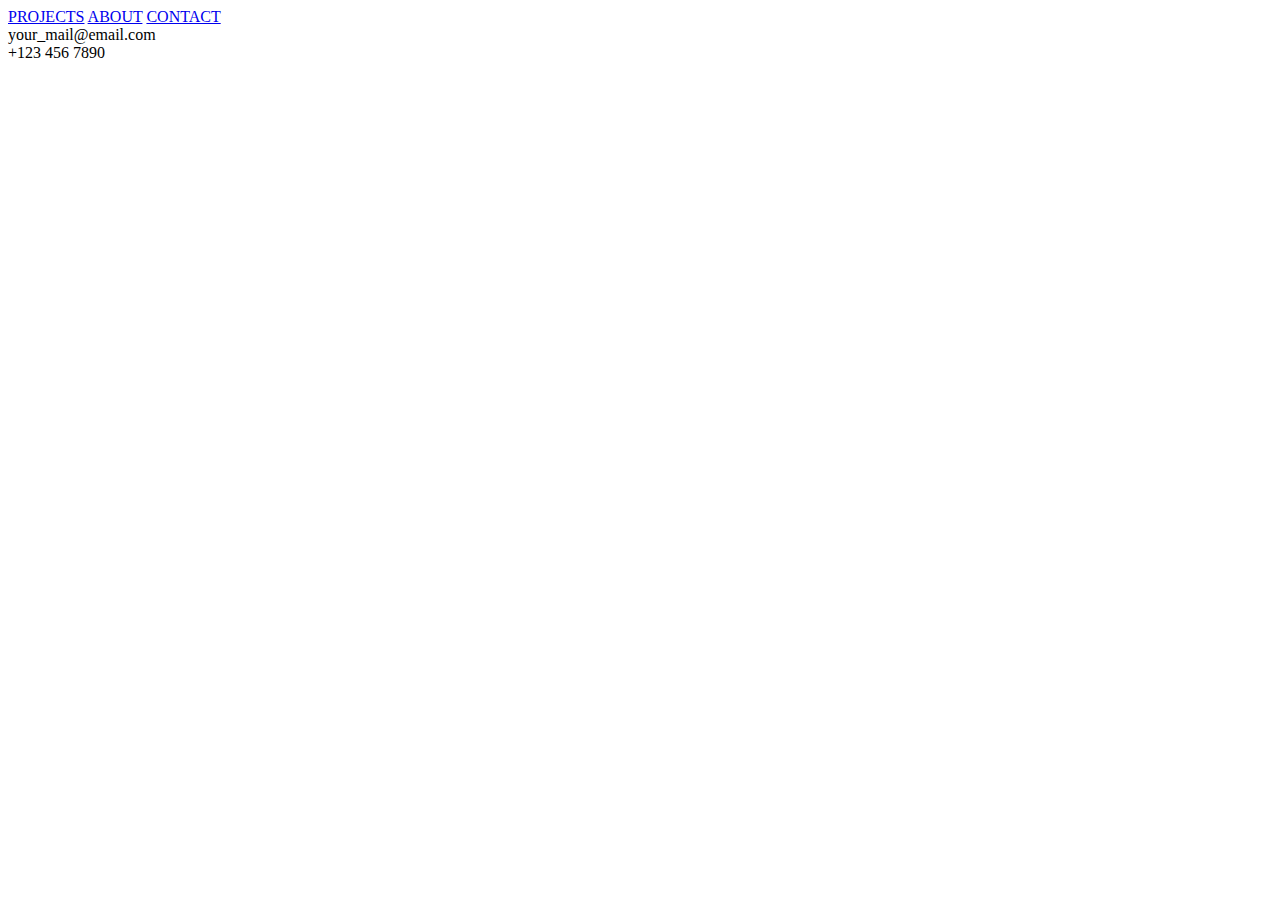
<file: figmaPortfolio/components/footer.html>
<!DOCTYPE html>
<html lang="en">
  <head> </head>
  <body>
    <footer class="footer">
      <section class="footer-section">
        <div class="footer-section-left">
          <div class="footer-nav">
            <a href="../pages/projects.html">PROJECTS</a>
            <a href="../pages/about-me.html">ABOUT</a>
            <a href="../pages/contact.html">CONTACT</a>
          </div>
          <div class="footer-contact">
            <div class="footer-contact-mail">your_mail@email.com</div>
            <div class="footer-contact-number">+123 456 7890</div>
          </div>
        </div>
        <div class="footer-logo">
          <img src="../assets/rpLogoWhite.png" alt="logo" />
        </div>
      </section>
    </footer>
  </body>
</html>
</file>
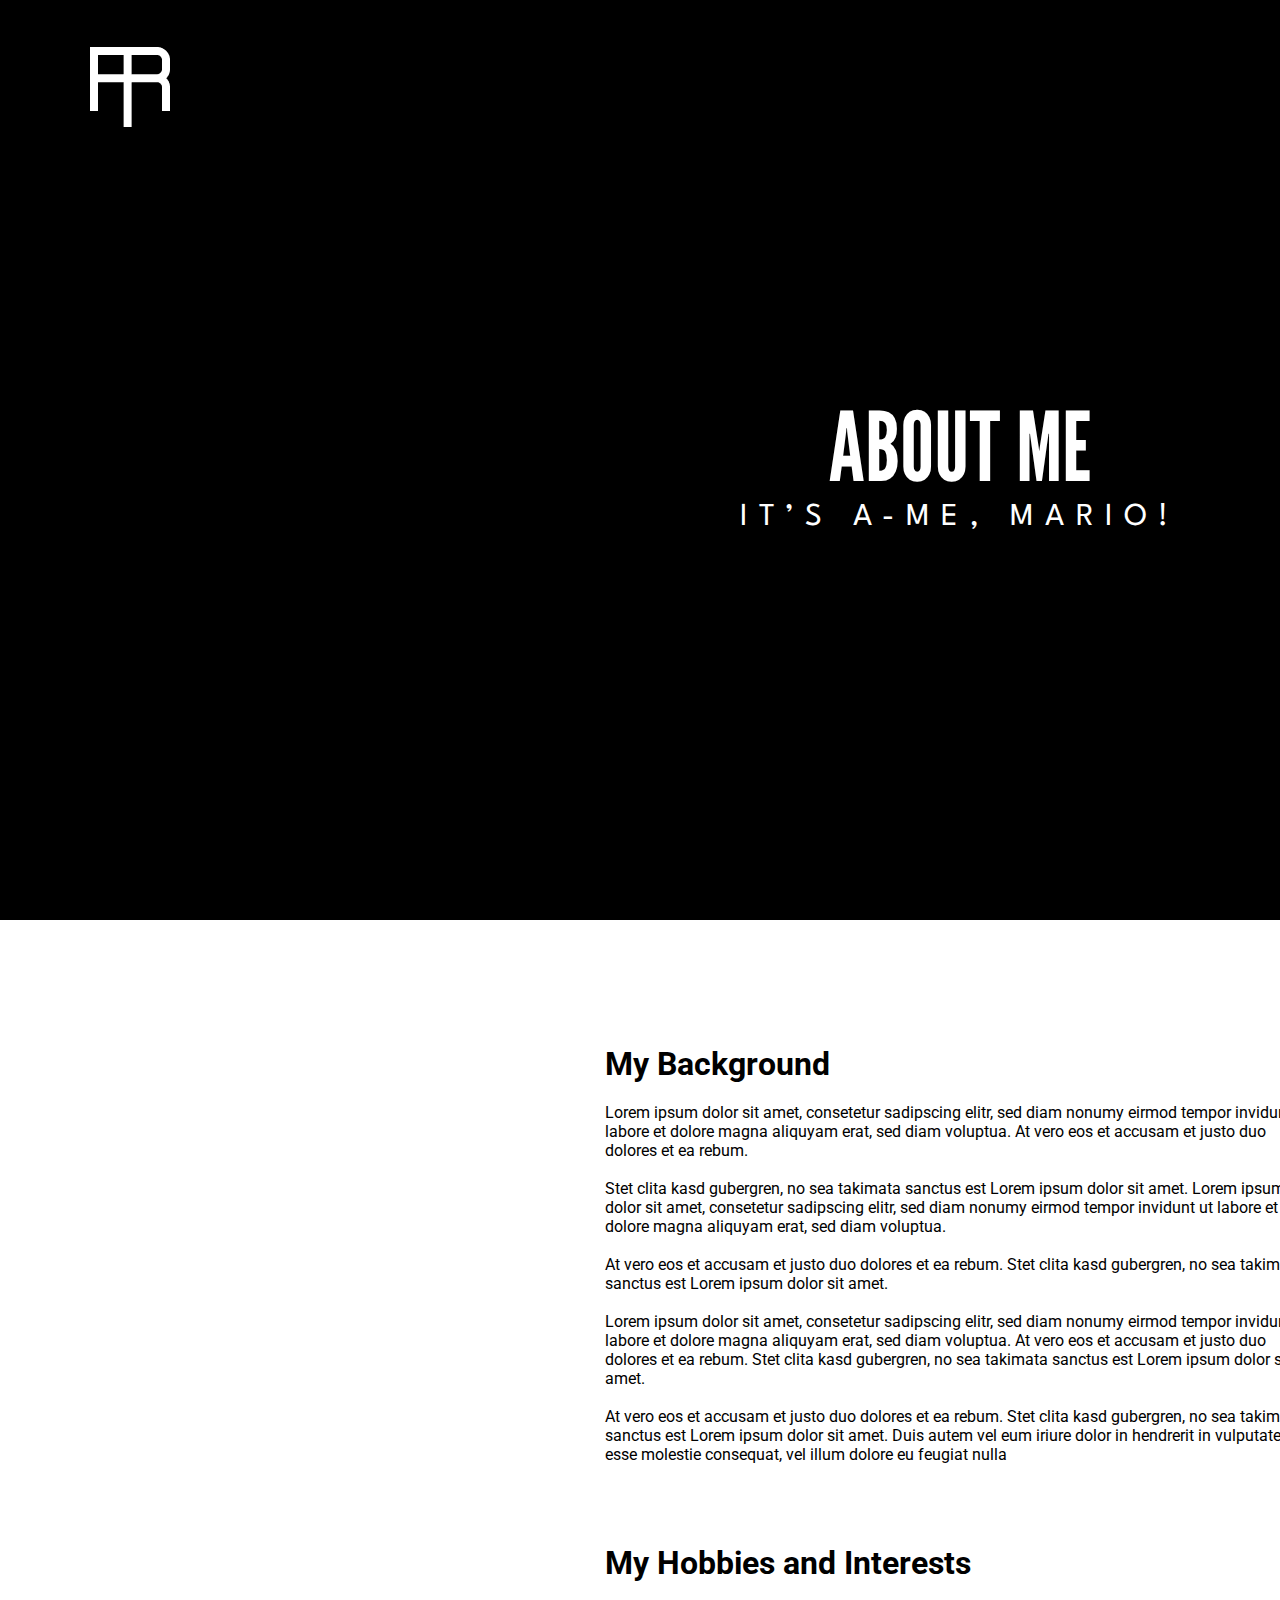
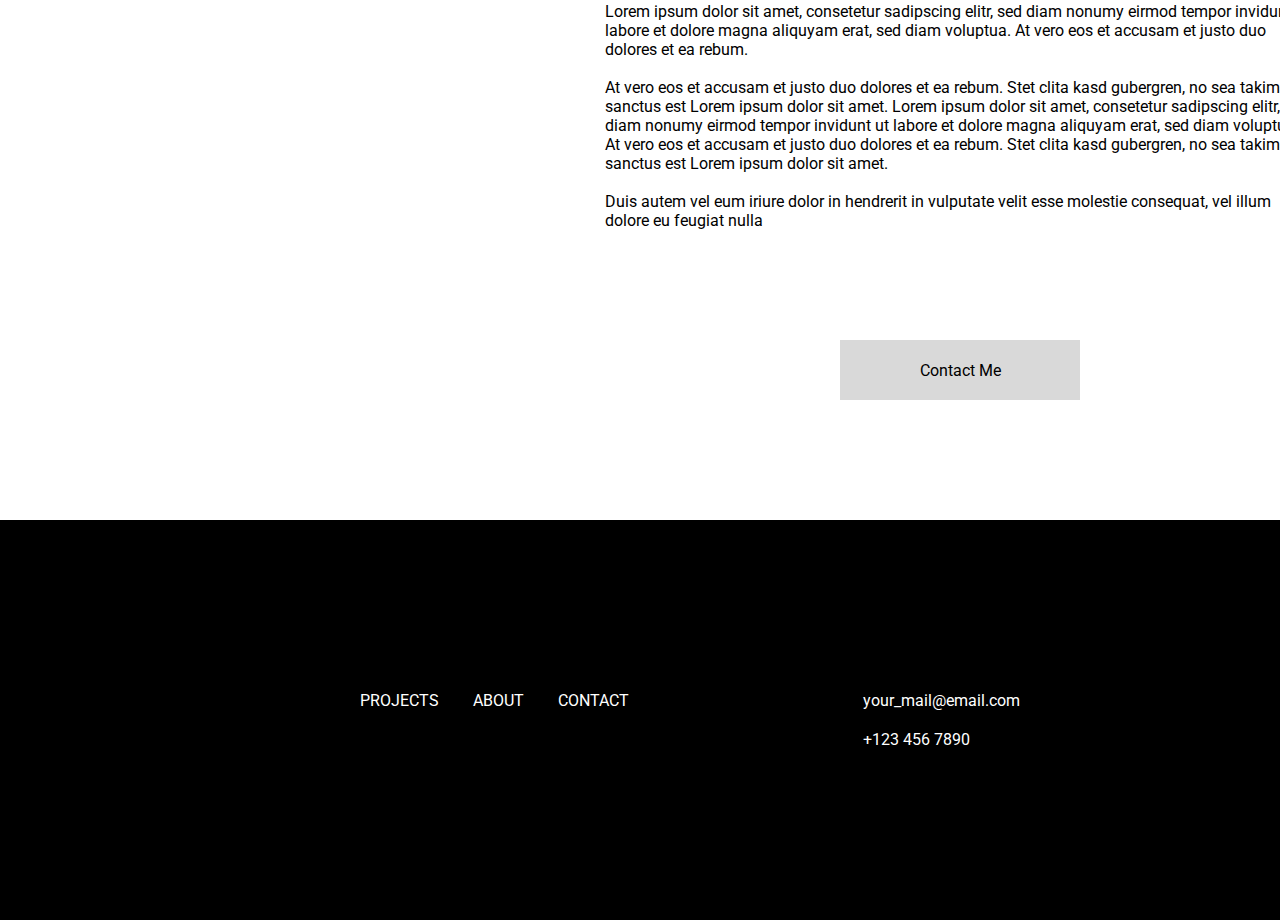
<file: figmaPortfolio/pages/about-me.html>
<!DOCTYPE html>
<html lang="en">
  <head>
    <meta charset="UTF-8" />
    <meta http-equiv="X-UA-Compatible" content="IE=edge" />
    <meta name="viewport" content="width=device-width, initial-scale=1.0" />
    <link rel="stylesheet" href="../style/home/home.css" />
    <link rel="stylesheet" href="../style/about-me/about-me.css" />
    <link rel="stylesheet" href="../style/button/button.css" />
    <title>About-Me</title>
  </head>
  <body>
    <div class="container">
      <div id="navbar-container"></div>
      <header class="home-header">
        <div class="home-text">
          <h1>ABOUT ME</h1>
          <p>IT’S A-ME, MARIO!</p>
        </div>
      </header>
      <section class="section-about-me">
        <div class="section-text-container">
          <div class="text-one">
            <h4>My Background</h4>
            <p>
              Lorem ipsum dolor sit amet, consetetur sadipscing elitr, sed diam
              nonumy eirmod tempor invidunt ut labore et dolore magna aliquyam
              erat, sed diam voluptua. At vero eos et accusam et justo duo
              dolores et ea rebum. <br />
              <br />
              Stet clita kasd gubergren, no sea takimata sanctus est Lorem ipsum
              dolor sit amet. Lorem ipsum dolor sit amet, consetetur sadipscing
              elitr, sed diam nonumy eirmod tempor invidunt ut labore et dolore
              magna aliquyam erat, sed diam voluptua. <br />
              <br />
              At vero eos et accusam et justo duo dolores et ea rebum. Stet
              clita kasd gubergren, no sea takimata sanctus est Lorem ipsum
              dolor sit amet. <br /><br />
              Lorem ipsum dolor sit amet, consetetur sadipscing elitr, sed diam
              nonumy eirmod tempor invidunt ut labore et dolore magna aliquyam
              erat, sed diam voluptua. At vero eos et accusam et justo duo
              dolores et ea rebum. Stet clita kasd gubergren, no sea takimata
              sanctus est Lorem ipsum dolor sit amet. <br /><br />
              At vero eos et accusam et justo duo dolores et ea rebum. Stet
              clita kasd gubergren, no sea takimata sanctus est Lorem ipsum
              dolor sit amet. Duis autem vel eum iriure dolor in hendrerit in
              vulputate velit esse molestie consequat, vel illum dolore eu
              feugiat nulla
            </p>
          </div>
          <div class="text-two">
            <h4>My Hobbies and Interests</h4>
            <p>
              Lorem ipsum dolor sit amet, consetetur sadipscing elitr, sed diam
              nonumy eirmod tempor invidunt ut labore et dolore magna aliquyam
              erat, sed diam voluptua. At vero eos et accusam et justo duo
              dolores et ea rebum. <br /><br />
              At vero eos et accusam et justo duo dolores et ea rebum. Stet
              clita kasd gubergren, no sea takimata sanctus est Lorem ipsum
              dolor sit amet. Lorem ipsum dolor sit amet, consetetur sadipscing
              elitr, sed diam nonumy eirmod tempor invidunt ut labore et dolore
              magna aliquyam erat, sed diam voluptua. At vero eos et accusam et
              justo duo dolores et ea rebum. Stet clita kasd gubergren, no sea
              takimata sanctus est Lorem ipsum dolor sit amet. <br /><br />
              Duis autem vel eum iriure dolor in hendrerit in vulputate velit
              esse molestie consequat, vel illum dolore eu feugiat nulla
            </p>
          </div>
        </div>
        <button><a href="./contact.html">Contact Me</a></button>
      </section>
      <div id="footer-container"></div>
    </div>
    <script>
      // Navbar-Components
      fetch("../components/navbar.html")
        .then((response) => response.text())
        .then((html) => {
          document.getElementById("navbar-container").innerHTML = html;
        });
      // #Navbar-Components

      // Footer-Components
      fetch("../components/footer.html")
        .then((response) => response.text())
        .then((html) => {
          document.getElementById("footer-container").innerHTML = html;
        });
      // #Footer-Components
    </script>
  </body>
</html>
</file>
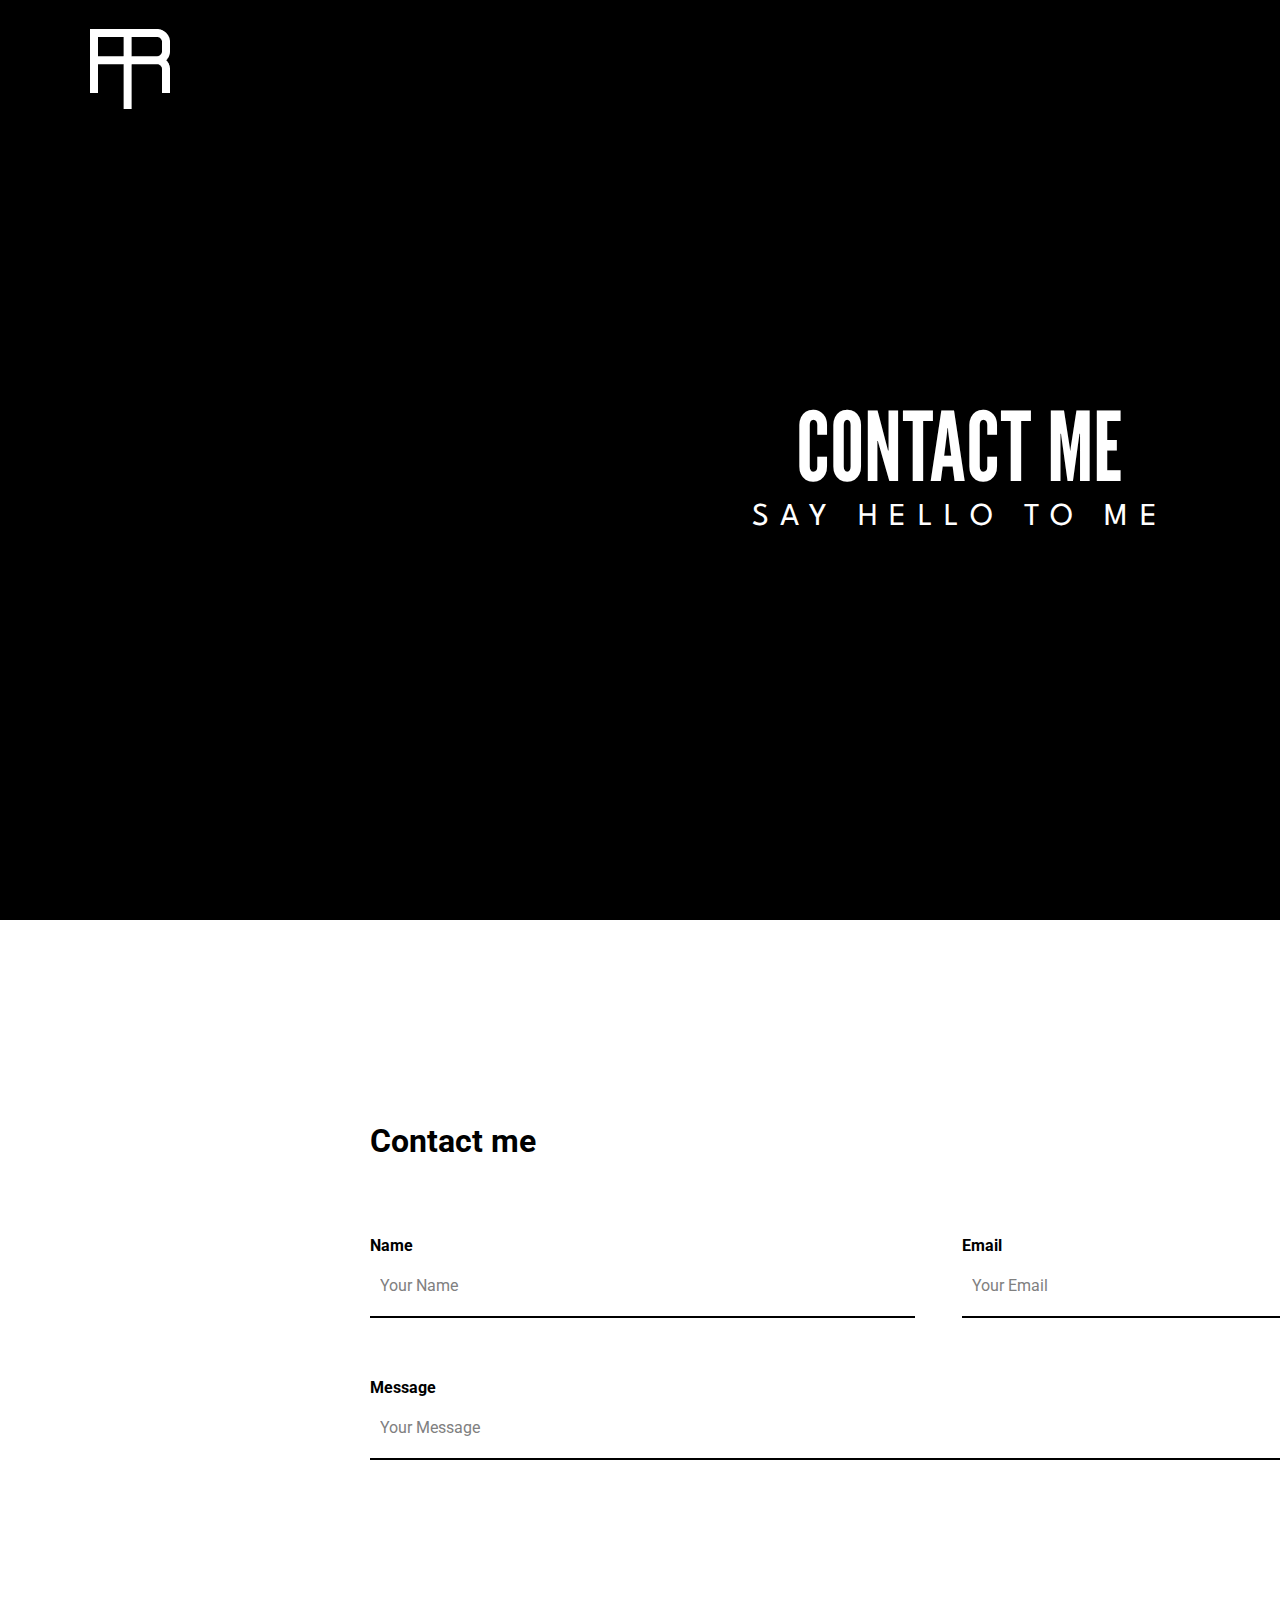
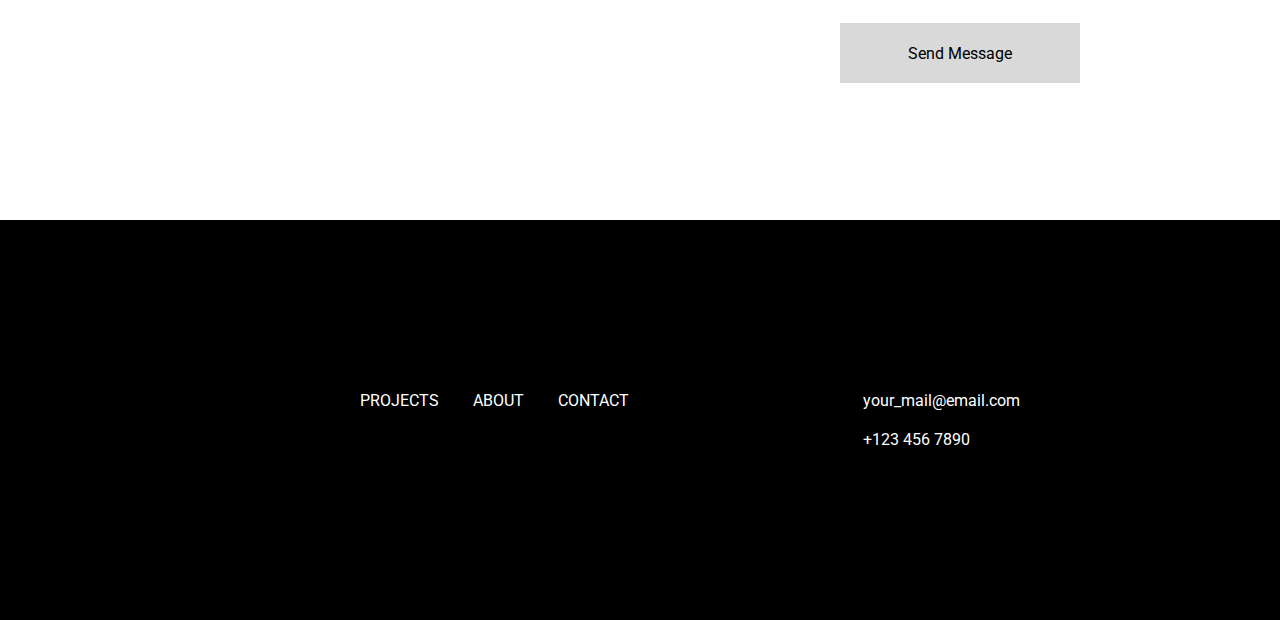
<file: figmaPortfolio/pages/contact.html>
<!DOCTYPE html>
<html lang="en">
  <head>
    <meta charset="UTF-8" />
    <meta http-equiv="X-UA-Compatible" content="IE=edge" />
    <meta name="viewport" content="width=device-width, initial-scale=1.0" />
    <link rel="stylesheet" href="../style/home/home.css" />
    <link rel="stylesheet" href="../style/contact/contact.css" />
    <link rel="stylesheet" href="../style/button/button.css" />
    <title>Contact</title>
  </head>
  <body>
    <div class="container">
      <div id="navbar-container"></div>
      <header class="home-header">
        <div class="home-text">
          <h1>CONTACT ME</h1>
          <p>SAY HELLO TO ME</p>
        </div>
      </header>

      <section class="section-contact">
        <div class="contact-container">
          <h1>Contact me</h1>
          <form class="contact-form">
            <div class="name-mail-container">
              <div class="name-input">
                <label>Name</label>
                <input type="text" placeholder="Your Name" />
              </div>
              <div class="mail-input">
                <label>Email</label>
                <input type="text" placeholder="Your Email" />
              </div>
            </div>
            <div class="message-container">
              <label>Message</label>
              <input type="text" placeholder="Your Message" />
            </div>
          </form>
        </div>
        <button><a href="#">Send Message</a></button>
      </section>

      <div id="footer-container"></div>
    </div>
    <script>
      // Navbar-Components
      fetch("../components/navbar.html")
        .then((response) => response.text())
        .then((html) => {
          document.getElementById("navbar-container").innerHTML = html;
        });
      // #Navbar-Components

      // Footer-Components
      fetch("../components/footer.html")
        .then((response) => response.text())
        .then((html) => {
          document.getElementById("footer-container").innerHTML = html;
        });
      // #Footer-Components
    </script>
  </body>
</html>
</file>
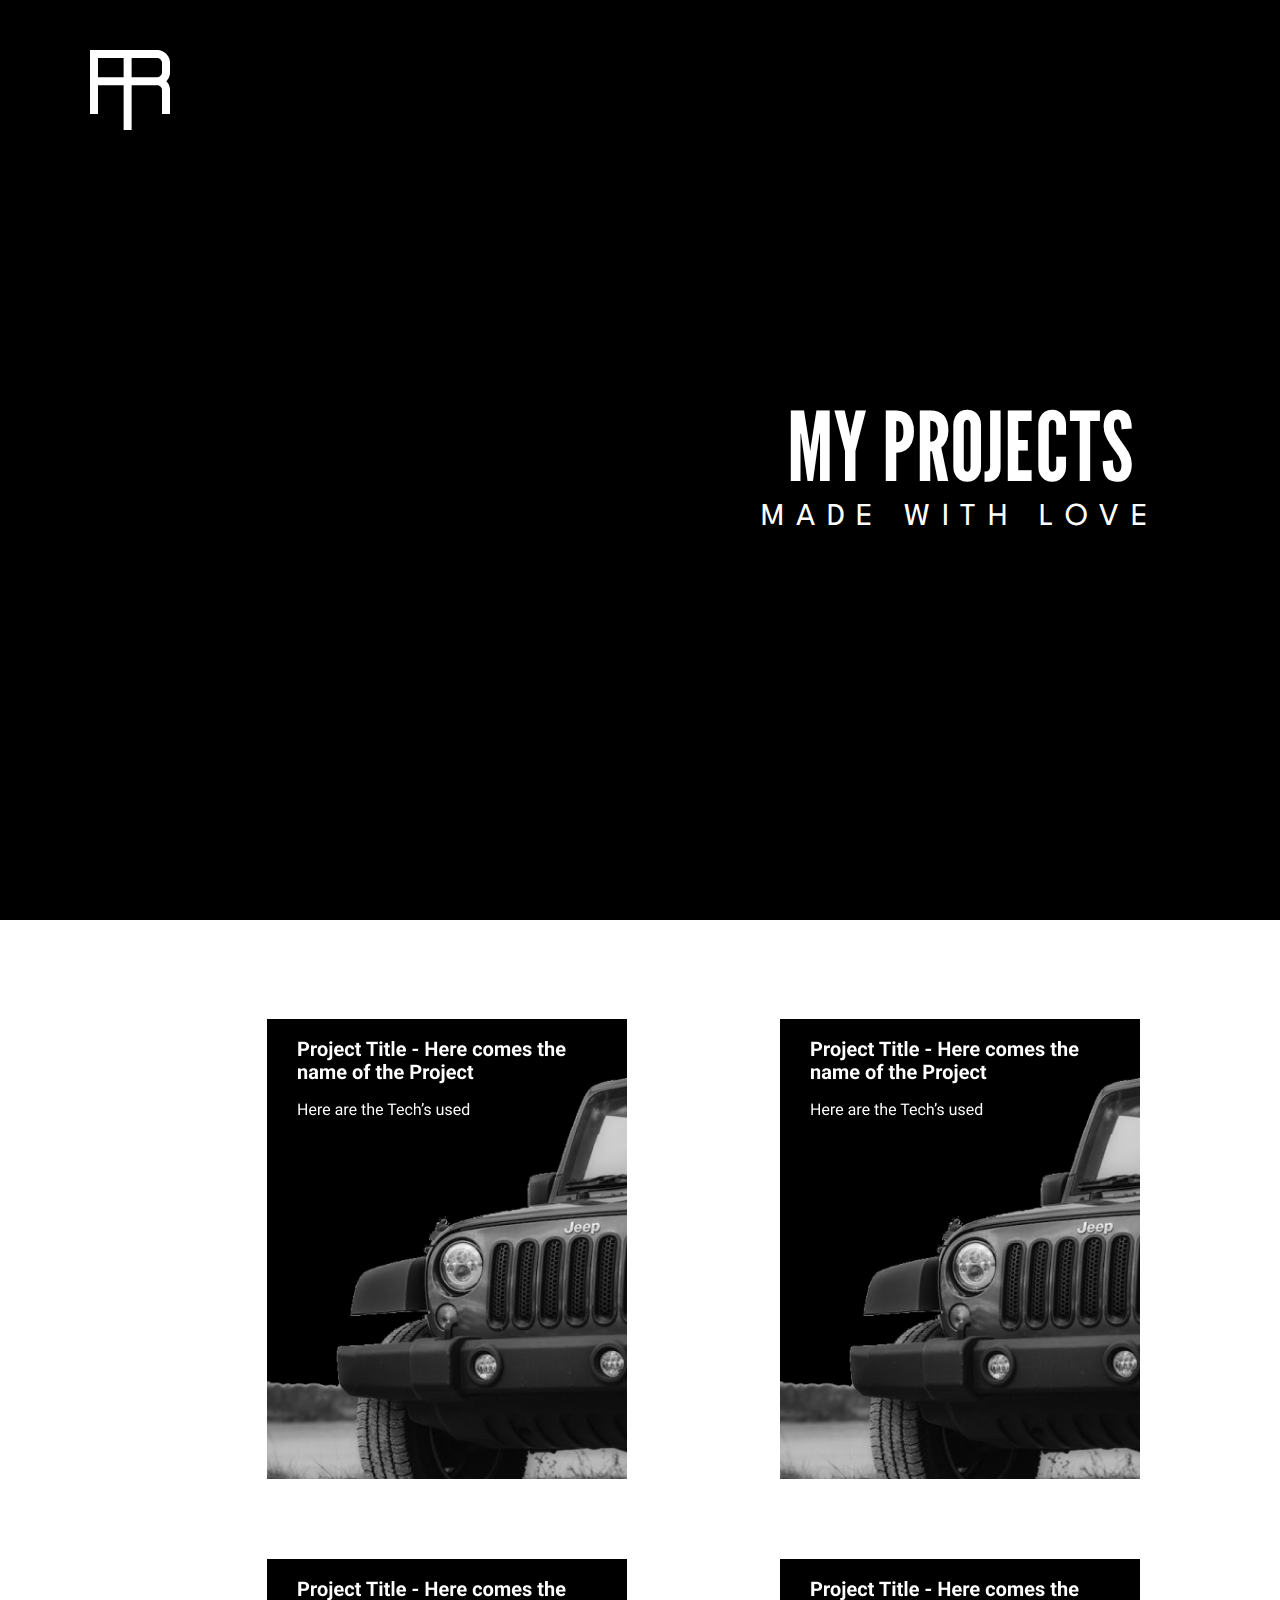
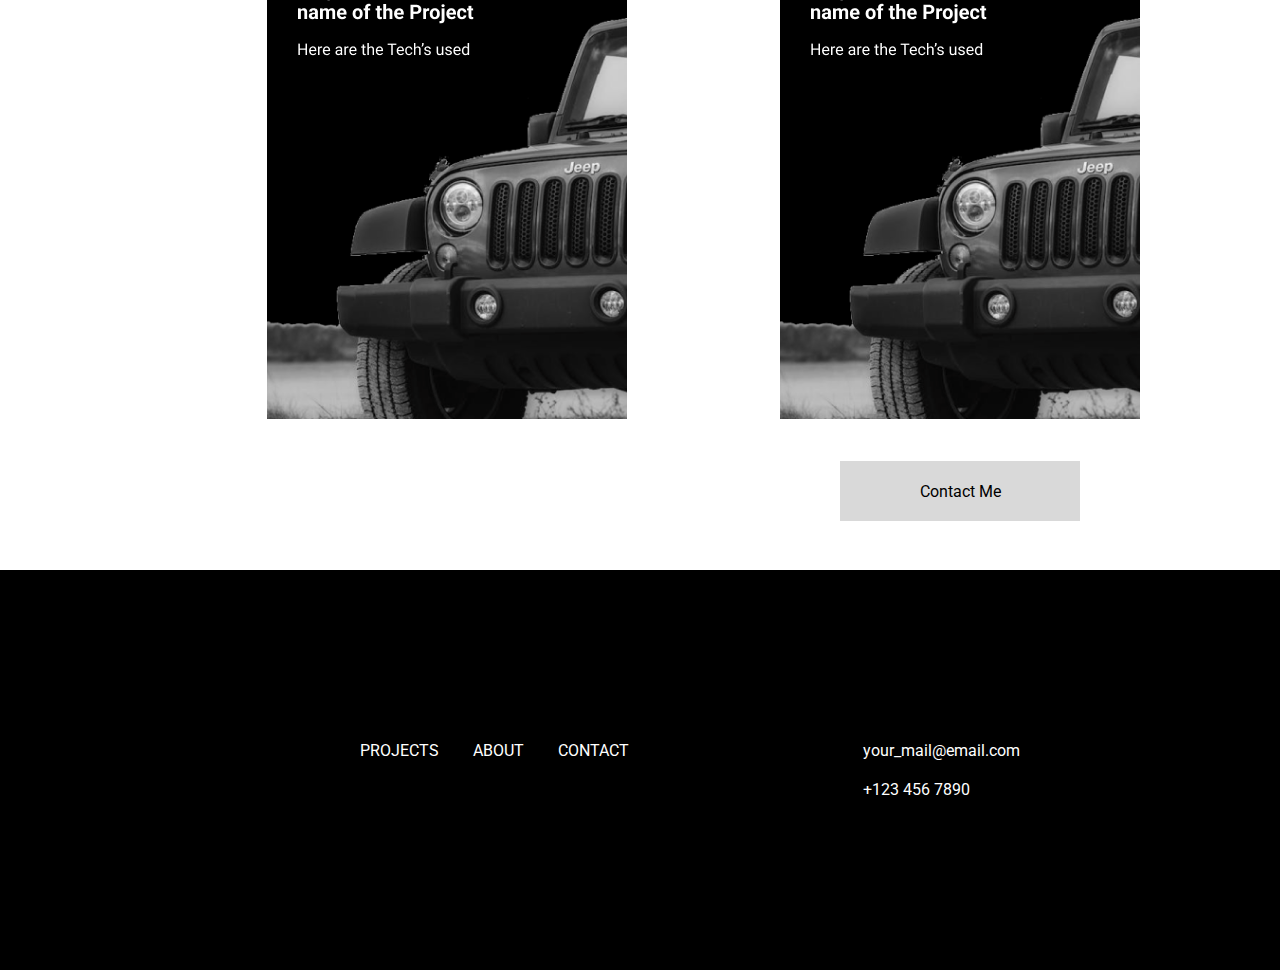
<file: figmaPortfolio/pages/projects.html>
<!DOCTYPE html>
<html lang="en">
  <head>
    <meta charset="UTF-8" />
    <meta http-equiv="X-UA-Compatible" content="IE=edge" />
    <meta name="viewport" content="width=device-width, initial-scale=1.0" />
    <link rel="stylesheet" href="../style/home/home.css" />
    <link rel="stylesheet" href="../style/projects/projects.css" />
    <link rel="stylesheet" href="../style/button/button.css" />
    <title>Projects</title>
  </head>
  <body>
    <div class="container">
      <div id="navbar-container"></div>
      <header class="home-header">
        <div class="home-text">
          <h1>MY PROJECTS</h1>
          <p>MADE WITH LOVE</p>
        </div>
      </header>
      <div class="projetcs-section-one">
        <div class="projetcs-section-one-box">
          <div class="projetcs-section-one-box-projects">
            <div class="row">
              <img src="../assets/Card 1.png" alt="card" />
              <img src="../assets/Card 1.png" alt="card" />
              <img src="../assets/Card 1.png" alt="card" />
            </div>
            <div class="row">
              <img src="../assets/Card 1.png" alt="card" />
              <img src="../assets/Card 1.png" alt="card" />
              <img src="../assets/Card 1.png" alt="card" />
            </div>
          </div>
          <div class="projetcs-section-one-box-buttons">
            <button><a href="./contact.html">Contact Me</a></button>
          </div>
        </div>
      </div>
      <div id="footer-container"></div>
    </div>
    <script>
      // Navbar-Componenets
      fetch("../components/navbar.html")
        .then((response) => response.text())
        .then((html) => {
          document.getElementById("navbar-container").innerHTML = html;
        });
      // #Navbar-Componenets

      // Footer-Componenets
      fetch("../components/footer.html")
        .then((response) => response.text())
        .then((html) => {
          document.getElementById("footer-container").innerHTML = html;
        });
      // #Footer-Componenets
    </script>
  </body>
</html>
</file>
<file: figmaPortfolio/style/home/home.css>
@import url("https://fonts.googleapis.com/css2?family=Roboto:ital,wght@0,100;0,300;0,400;0,500;0,700;0,900;1,100;1,300;1,400;1,500;1,700;1,900&display=swap");
@import url("https://fonts.googleapis.com/css2?family=League+Spartan:wght@100..900&family=Roboto:ital,wght@0,100;0,300;0,400;0,500;0,700;0,900;1,100;1,300;1,400;1,500;1,700;1,900&display=swap");
@import url("https://fonts.googleapis.com/css2?family=League+Gothic&display=swap");
* {
  margin: 0;
  padding: 0;
  -webkit-box-sizing: border-box;
          box-sizing: border-box;
  font-family: "Roboto", sans-serif;
  font-size: 16px;
}

body {
  width: 1920px;
}

body .container {
  display: -webkit-box;
  display: -ms-flexbox;
  display: flex;
  -webkit-box-orient: vertical;
  -webkit-box-direction: normal;
      -ms-flex-direction: column;
          flex-direction: column;
  -webkit-box-pack: center;
      -ms-flex-pack: center;
          justify-content: center;
  width: 100%;
  position: relative;
}

body .container .navbar {
  width: 90%;
  display: -webkit-box;
  display: -ms-flexbox;
  display: flex;
  -webkit-box-pack: justify;
      -ms-flex-pack: justify;
          justify-content: space-between;
  -webkit-box-align: center;
      -ms-flex-align: center;
          align-items: center;
  margin: 20px;
  position: absolute;
  bottom: 94%;
  left: 70px;
}

body .container .navbar img {
  cursor: pointer;
}

body .container .home-header {
  background-color: #000;
  color: #fff;
  width: 1920px;
  height: 920px;
  display: -webkit-box;
  display: -ms-flexbox;
  display: flex;
  -webkit-box-pack: center;
      -ms-flex-pack: center;
          justify-content: center;
  -webkit-box-align: center;
      -ms-flex-align: center;
          align-items: center;
}

body .container .home-header .home-text {
  font-style: normal;
  line-height: normal;
  text-align: center;
}

body .container .home-header .home-text h1 {
  font-family: League Gothic;
  font-size: 96px;
  font-weight: 400;
}

body .container .home-header .home-text p {
  font-family: "League Spartan", sans-serif;
  font-size: 32px;
  font-weight: 400;
  letter-spacing: 11.52px;
}

body .container .section-one {
  width: 100%;
  height: 500px;
  display: -webkit-box;
  display: -ms-flexbox;
  display: flex;
  -webkit-box-align: center;
      -ms-flex-align: center;
          align-items: center;
  -webkit-box-pack: center;
      -ms-flex-pack: center;
          justify-content: center;
  margin-bottom: 20px;
}

body .container .section-one .section-one-text {
  display: -webkit-box;
  display: -ms-flexbox;
  display: flex;
  -webkit-box-orient: vertical;
  -webkit-box-direction: normal;
      -ms-flex-direction: column;
          flex-direction: column;
  gap: 60px;
}

body .container .section-one .section-one-text .about-me {
  width: 560px;
  height: 184px;
}

body .container .section-one .section-one-text .about-me h2 {
  font-family: "League Spartan", sans-serif;
  font-size: 32px;
  margin-bottom: 8px;
}

body .container .section-one .section-one-text .my-skills {
  width: 560px;
  height: 98px;
}

body .container .section-one .section-one-text .my-skills h2 {
  font-family: "League Spartan", sans-serif;
  font-size: 32px;
  margin-bottom: 15px;
}

body .container .section-one .section-one-text .my-skills .mobile-img {
  display: none;
}

body .container .section-two {
  width: 100%;
  height: 700px;
  display: -webkit-box;
  display: -ms-flexbox;
  display: flex;
  -webkit-box-pack: center;
      -ms-flex-pack: center;
          justify-content: center;
}

body .container .section-two .section-two-box {
  display: -webkit-box;
  display: -ms-flexbox;
  display: flex;
  -webkit-box-orient: vertical;
  -webkit-box-direction: normal;
      -ms-flex-direction: column;
          flex-direction: column;
  -webkit-box-align: center;
      -ms-flex-align: center;
          align-items: center;
  -webkit-box-pack: justify;
      -ms-flex-pack: justify;
          justify-content: space-between;
  width: 1200px;
  height: 600px;
}

body .container .section-two .section-two-box .section-two-box-projects {
  display: -webkit-box;
  display: -ms-flexbox;
  display: flex;
  -webkit-box-pack: justify;
      -ms-flex-pack: justify;
          justify-content: space-between;
  gap: 60px;
}

body .container .section-two .section-two-box .section-two-box-buttons {
  display: -webkit-box;
  display: -ms-flexbox;
  display: flex;
  gap: 70px;
}

body .container .footer {
  width: 100%;
  height: 400px;
  background-color: #000;
  color: #fff;
  display: -webkit-box;
  display: -ms-flexbox;
  display: flex;
  -webkit-box-pack: center;
      -ms-flex-pack: center;
          justify-content: center;
  -webkit-box-align: center;
      -ms-flex-align: center;
          align-items: center;
}

body .container .footer .footer-section {
  width: 1200px;
  height: 400px;
  display: -webkit-box;
  display: -ms-flexbox;
  display: flex;
  -webkit-box-align: center;
      -ms-flex-align: center;
          align-items: center;
  -webkit-box-pack: justify;
      -ms-flex-pack: justify;
          justify-content: space-between;
}

body .container .footer .footer-section .footer-section-left {
  display: -webkit-box;
  display: -ms-flexbox;
  display: flex;
  -webkit-box-pack: justify;
      -ms-flex-pack: justify;
          justify-content: space-between;
  width: 55%;
}

body .container .footer .footer-section .footer-section-left .footer-nav a {
  text-decoration: none;
  color: #fff;
  margin-right: 30px;
}

body .container .footer .footer-section .footer-section-left .footer-contact {
  display: -webkit-box;
  display: -ms-flexbox;
  display: flex;
  -webkit-box-orient: vertical;
  -webkit-box-direction: normal;
      -ms-flex-direction: column;
          flex-direction: column;
  -webkit-box-pack: center;
      -ms-flex-pack: center;
          justify-content: center;
  gap: 20px;
}

@media (width: 375px) {
  body {
    width: 375px;
  }
  body .container {
    width: 375px;
    position: relative;
  }
  body .container .navbar {
    position: absolute;
    width: 330px;
    left: 20px;
    bottom: 98%;
    margin: 0px;
  }
  body .container .navbar .nav-logo {
    width: 35px;
    height: 30px;
  }
  body .container .navbar .nav-menu-icon {
    width: 30px;
    height: 25px;
  }
  body .container .home-header {
    width: 375px;
    height: 812px;
  }
  body .container .home-header .home-text h1 {
    font-size: 70px;
  }
  body .container .home-header .home-text p {
    font-size: 20px;
  }
  body .container .section-one {
    width: auto;
    height: auto;
    padding-top: 70px;
  }
  body .container .section-one .section-one-text {
    width: 365px;
    height: 350px;
  }
  body .container .section-one .section-one-text .about-me {
    width: auto;
    height: auto;
  }
  body .container .section-one .section-one-text .about-me h2 {
    text-align: center;
  }
  body .container .section-one .section-one-text .about-me p {
    font-size: 16px;
    word-wrap: break-word;
    padding: 5px;
  }
  body .container .section-one .section-one-text .my-skills {
    display: none;
  }
  body .container .section-two {
    width: auto;
    height: auto;
    display: -webkit-box;
    display: -ms-flexbox;
    display: flex;
    -webkit-box-orient: vertical;
    -webkit-box-direction: normal;
        -ms-flex-direction: column;
            flex-direction: column;
  }
  body .container .section-two .section-two-box {
    width: auto;
    height: auto;
    display: -webkit-box;
    display: -ms-flexbox;
    display: flex;
    gap: 50px;
  }
  body .container .section-two .section-two-box .section-two-box-projects {
    display: -webkit-box;
    display: -ms-flexbox;
    display: flex;
    -webkit-box-orient: vertical;
    -webkit-box-direction: normal;
        -ms-flex-direction: column;
            flex-direction: column;
    -webkit-box-align: center;
        -ms-flex-align: center;
            align-items: center;
  }
  body .container .section-two .section-two-box .section-two-box-projects img {
    width: 90%;
    height: 90%;
  }
  body .container .section-two .section-two-box .section-two-box-buttons {
    display: -webkit-box;
    display: -ms-flexbox;
    display: flex;
    -webkit-box-orient: vertical;
    -webkit-box-direction: normal;
        -ms-flex-direction: column;
            flex-direction: column;
    gap: 25px;
    padding-bottom: 30px;
  }
  body .container .footer {
    width: auto;
    height: 500px;
    display: -webkit-box;
    display: -ms-flexbox;
    display: flex;
    -webkit-box-orient: vertical;
    -webkit-box-direction: normal;
        -ms-flex-direction: column;
            flex-direction: column;
    -webkit-box-align: center;
        -ms-flex-align: center;
            align-items: center;
    -webkit-box-pack: center;
        -ms-flex-pack: center;
            justify-content: center;
  }
  body .container .footer .footer-section {
    width: auto;
    height: auto;
    display: -webkit-box;
    display: -ms-flexbox;
    display: flex;
    -webkit-box-orient: vertical;
    -webkit-box-direction: normal;
        -ms-flex-direction: column;
            flex-direction: column;
    gap: 30px;
  }
  body .container .footer .footer-section .footer-section-left {
    width: auto;
    height: auto;
    display: -webkit-box;
    display: -ms-flexbox;
    display: flex;
    -webkit-box-orient: vertical;
    -webkit-box-direction: normal;
        -ms-flex-direction: column;
            flex-direction: column;
    -webkit-box-align: center;
        -ms-flex-align: center;
            align-items: center;
    gap: 50px;
  }
  body .container .footer .footer-section .footer-section-left .footer-nav {
    display: -webkit-box;
    display: -ms-flexbox;
    display: flex;
    -webkit-box-orient: vertical;
    -webkit-box-direction: normal;
        -ms-flex-direction: column;
            flex-direction: column;
    gap: 20px;
  }
  body .container .footer .footer-logo {
    padding-top: 80px;
  }
  body .container .footer .footer-logo img {
    width: 85%;
    height: 85%;
  }
}
/*# sourceMappingURL=home.css.map */
</file>
<file: figmaPortfolio/style/about-me/about-me.css>
.section-about-me {
  background-color: white;
  width: auto;
  height: 1200px;
  display: -webkit-box;
  display: -ms-flexbox;
  display: flex;
  -webkit-box-orient: vertical;
  -webkit-box-direction: normal;
      -ms-flex-direction: column;
          flex-direction: column;
  -webkit-box-align: center;
      -ms-flex-align: center;
          align-items: center;
  -webkit-box-pack: space-evenly;
      -ms-flex-pack: space-evenly;
          justify-content: space-evenly;
}

.section-about-me .section-text-container {
  width: 721px;
  height: 780px;
  display: -webkit-box;
  display: -ms-flexbox;
  display: flex;
  -webkit-box-orient: vertical;
  -webkit-box-direction: normal;
      -ms-flex-direction: column;
          flex-direction: column;
  -webkit-box-align: center;
      -ms-flex-align: center;
          align-items: center;
  -webkit-box-pack: space-evenly;
      -ms-flex-pack: space-evenly;
          justify-content: space-evenly;
  gap: 80px;
  padding: 5px;
}

.section-about-me .section-text-container .text-one h4 {
  font-size: 32px;
  margin-bottom: 20px;
}

.section-about-me .section-text-container .text-two h4 {
  font-size: 32px;
  margin-bottom: 20px;
}

.section-about-me .section-text-container .text-two p {
  line-break: strict;
}

@media (width: 375px) {
  .section-about-me {
    height: auto;
    padding: 30px;
  }
  .section-about-me .section-text-container {
    width: 375px;
    height: auto;
  }
}
/*# sourceMappingURL=about-me.css.map */
</file>
<file: figmaPortfolio/style/button/button.css>
button {
  width: 240px;
  height: 60px;
  border: none;
  background-color: #d9d9d9;
  -webkit-transition: 0.5s;
  transition: 0.5s;
}

button a {
  color: #000;
  text-decoration: none;
}

button:hover {
  background-color: #a4a4a4;
}
/*# sourceMappingURL=button.css.map */
</file>
<file: figmaPortfolio/style/contact/contact.css>
.section-contact {
  background-color: white;
  width: auto;
  height: 900px;
  display: -webkit-box;
  display: -ms-flexbox;
  display: flex;
  -webkit-box-orient: vertical;
  -webkit-box-direction: normal;
      -ms-flex-direction: column;
          flex-direction: column;
  -webkit-box-pack: space-evenly;
      -ms-flex-pack: space-evenly;
          justify-content: space-evenly;
  -webkit-box-align: center;
      -ms-flex-align: center;
          align-items: center;
}

.section-contact .contact-container {
  width: 1200px;
  height: 429px;
  display: -webkit-box;
  display: -ms-flexbox;
  display: flex;
  -webkit-box-orient: vertical;
  -webkit-box-direction: normal;
      -ms-flex-direction: column;
          flex-direction: column;
  -webkit-box-pack: space-evenly;
      -ms-flex-pack: space-evenly;
          justify-content: space-evenly;
  padding: 10px;
}

.section-contact .contact-container h1 {
  font-size: 32px;
  margin-bottom: 20px;
}

.section-contact .contact-container .contact-form {
  display: -webkit-box;
  display: -ms-flexbox;
  display: flex;
  -webkit-box-orient: vertical;
  -webkit-box-direction: normal;
      -ms-flex-direction: column;
          flex-direction: column;
  -webkit-box-pack: space-evenly;
      -ms-flex-pack: space-evenly;
          justify-content: space-evenly;
  width: auto;
  height: 185px;
}

.section-contact .contact-container .contact-form .name-mail-container {
  display: -webkit-box;
  display: -ms-flexbox;
  display: flex;
  -webkit-box-orient: horizontal;
  -webkit-box-direction: normal;
      -ms-flex-direction: row;
          flex-direction: row;
  -webkit-box-pack: justify;
      -ms-flex-pack: justify;
          justify-content: space-between;
  margin-bottom: 60px;
}

.section-contact .contact-container .contact-form .name-mail-container input {
  width: 545px;
  height: 63px;
  border: none;
  border-bottom: 2px solid black;
  padding: 10px;
}

.section-contact .contact-container .contact-form .name-mail-container input:focus {
  outline: none;
}

.section-contact .contact-container .contact-form .name-mail-container label {
  font-weight: bold;
  font-size: 16px;
}

.section-contact .contact-container .contact-form .message-container input {
  width: 1135px;
  height: 63px;
  border: none;
  border-bottom: 2px solid black;
  padding: 10px;
}

.section-contact .contact-container .contact-form .message-container input:focus {
  outline: none;
}

.section-contact .contact-container .contact-form .message-container label {
  font-weight: bold;
  font-size: 16px;
}

.section-contact .contact-container .contact-form ::-webkit-input-placeholder {
  color: gray;
}

.section-contact .contact-container .contact-form :-ms-input-placeholder {
  color: gray;
}

.section-contact .contact-container .contact-form ::-ms-input-placeholder {
  color: gray;
}

.section-contact .contact-container .contact-form ::placeholder {
  color: gray;
}

@media (width: 375px) {
  .section-contact {
    width: 375px;
    overflow: hidden;
  }
  .section-contact .contact-container {
    width: 375px;
  }
  .section-contact .contact-container .contact-form .name-mail-container {
    display: -webkit-box;
    display: -ms-flexbox;
    display: flex;
    -webkit-box-orient: vertical;
    -webkit-box-direction: normal;
        -ms-flex-direction: column;
            flex-direction: column;
    margin-bottom: 0;
  }
  .section-contact .contact-container .contact-form .name-mail-container .name-input {
    margin-bottom: 20px;
  }
  .section-contact .contact-container .contact-form .name-mail-container .mail-input {
    margin-bottom: 20px;
  }
}
/*# sourceMappingURL=contact.css.map */
</file>
<file: figmaPortfolio/style/projects/projects.css>
.projetcs-section-one {
  height: 1200px;
  display: -webkit-box;
  display: -ms-flexbox;
  display: flex;
  -webkit-box-align: center;
      -ms-flex-align: center;
          align-items: center;
  -webkit-box-pack: center;
      -ms-flex-pack: center;
          justify-content: center;
  padding: 20px;
  margin-top: 50px;
}

.projetcs-section-one .projetcs-section-one-box {
  display: -webkit-box;
  display: -ms-flexbox;
  display: flex;
  -webkit-box-orient: vertical;
  -webkit-box-direction: normal;
      -ms-flex-direction: column;
          flex-direction: column;
  -webkit-box-align: center;
      -ms-flex-align: center;
          align-items: center;
  -webkit-box-pack: justify;
      -ms-flex-pack: justify;
          justify-content: space-between;
  width: 90%;
  height: 95%;
}

.projetcs-section-one .projetcs-section-one-box .projetcs-section-one-box-projects {
  width: 100%;
  height: 100%;
  height: auto;
  display: -webkit-box;
  display: -ms-flexbox;
  display: flex;
  -webkit-box-orient: vertical;
  -webkit-box-direction: normal;
      -ms-flex-direction: column;
          flex-direction: column;
  gap: 80px;
}

.projetcs-section-one .projetcs-section-one-box .projetcs-section-one-box-projects .row {
  display: -webkit-box;
  display: -ms-flexbox;
  display: flex;
  -webkit-box-pack: space-evenly;
      -ms-flex-pack: space-evenly;
          justify-content: space-evenly;
}

@media (width: 375px) {
  .projetcs-section-one {
    width: auto;
    height: auto;
  }
  .projetcs-section-one .projetcs-section-one-box .projetcs-section-one-box-projects {
    gap: 10px;
  }
  .projetcs-section-one .projetcs-section-one-box .projetcs-section-one-box-projects .row {
    display: -webkit-box;
    display: -ms-flexbox;
    display: flex;
    -webkit-box-orient: vertical;
    -webkit-box-direction: normal;
        -ms-flex-direction: column;
            flex-direction: column;
  }
  .projetcs-section-one .projetcs-section-one-box .projetcs-section-one-box-projects .row img {
    margin-bottom: 40px;
  }
}
/*# sourceMappingURL=projects.css.map */
</file>
